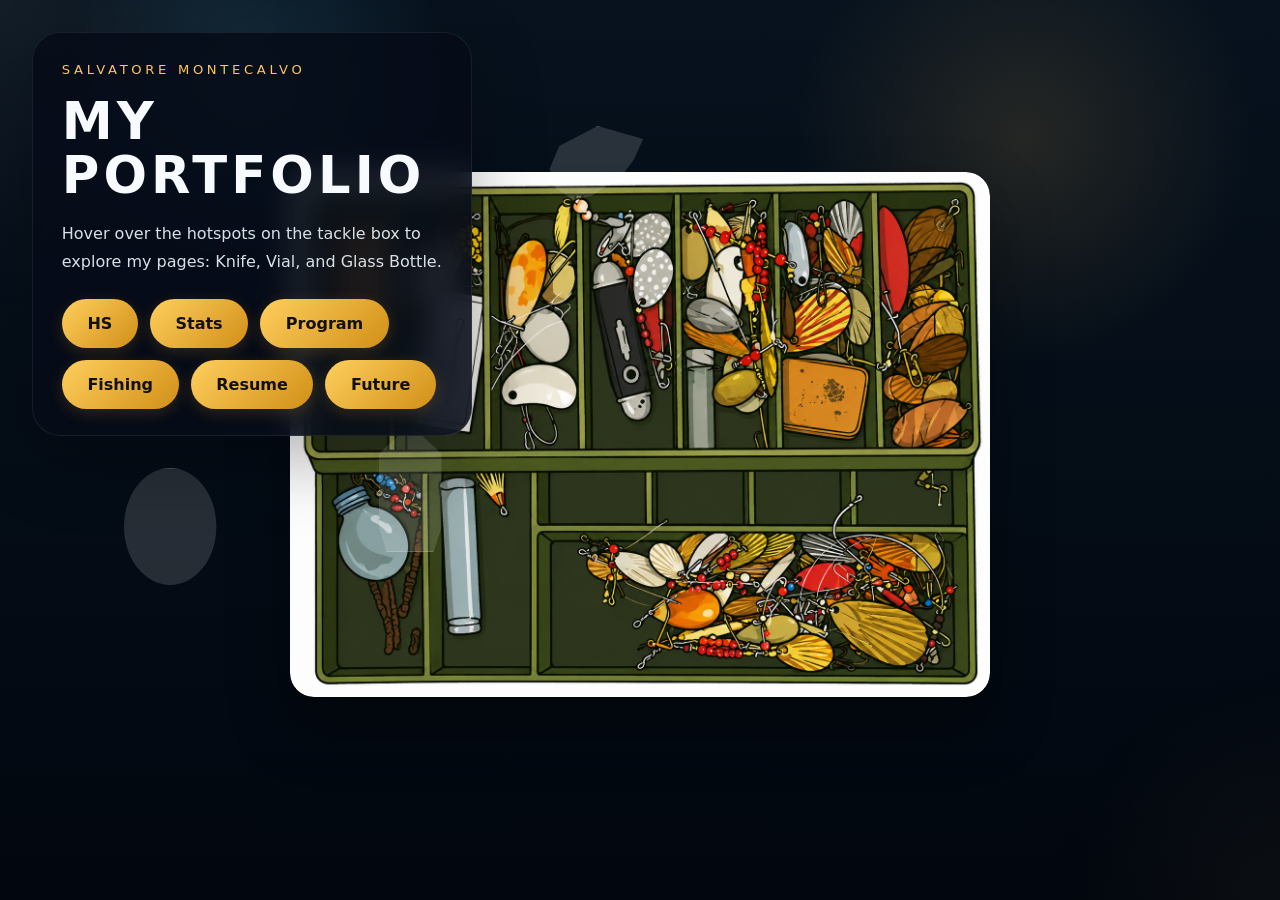
<file: index.html>
﻿<!DOCTYPE html>
<html lang="en">
<head>
  <meta charset="UTF-8" />
  <meta name="viewport" content="width=device-width, initial-scale=1.0" />
  <title>Salvatore Montecalvo | Fishing Portfolio</title>
  <link rel="stylesheet" href="tacklebox.css" />
</head>
<body>
  <section class="landing">
    <div class="tacklebox"><img src="better img.png" alt="Wooden tackle box landing image" /></div>

    <a href="about.html" class="hotspot knife" aria-label="Knife" data-label="Knife"></a>
    <a href="projects.html" class="hotspot vial" aria-label="Vial" data-label="Vial"></a>
    <a href="gallery.html" class="hotspot bottle" aria-label="Glass Bottle" data-label="Glass Bottle"></a>

    <div class="landing-copy">
      <p>Salvatore Montecalvo</p>
      <h1>My Portfolio</h1>
      <p>Hover over the hotspots on the tackle box to explore my pages: Knife, Vial, and Glass Bottle.</p>
      <div class="button-grid">
        <a href="about.html" class="button-link">HS</a>
        <a href="stats.html" class="button-link">Stats</a>
        <a href="projects.html" class="button-link">Program</a>
        <a href="fishing.html" class="button-link">Fishing</a>
        <a href="resume.html" class="button-link">Resume</a>
        <a href="future.html" class="button-link">Future</a>
      </div>
    </div>
  </section>
</body>
</html>
</file>
<file: tacklebox.css>
* {
  box-sizing: border-box;
}

html {
  scroll-behavior: smooth;
}

:root {
  color-scheme: dark;
  --bg: #07121e;
  --surface: rgba(9, 18, 30, 0.94);
  --text: #f7fbff;
  --muted: #a8bdcf;
  --accent: #ffc55f;
  --accent-strong: #69d4ff;
  --border: rgba(255, 255, 255, 0.12);
  --shadow: rgba(0, 0, 0, 0.3);
}

body {
  margin: 0;
  min-height: 100vh;
  font-family: 'Inter', system-ui, -apple-system, BlinkMacSystemFont, 'Segoe UI', sans-serif;
  background: radial-gradient(circle at 20% 10%, rgba(105, 212, 255, 0.15), transparent 15%),
    radial-gradient(circle at 80% 15%, rgba(255, 197, 95, 0.12), transparent 18%),
    linear-gradient(180deg, var(--bg) 0%, #02070f 100%);
  color: var(--text);
}

body::before {
  content: '';
  position: fixed;
  inset: 0;
  background: radial-gradient(circle at top left, rgba(255, 255, 255, 0.05), transparent 20%),
    radial-gradient(circle at bottom right, rgba(255, 197, 95, 0.04), transparent 15%);
  pointer-events: none;
}

main {
  width: min(100%, 900px);
  margin: 0 auto;
  padding: 1rem;
}

.page-shell {
  position: relative;
  overflow: hidden;
  padding: 2.25rem 2rem 2.5rem;
  margin: 2rem auto 3rem;
  background: rgba(5, 10, 12, 0.92);
  border: 1px solid rgba(255, 255, 255, 0.08);
  border-radius: 28px;
  box-shadow: 0 28px 70px rgba(0, 0, 0, 0.45);
}

.page-shell::before {
  content: '';
  position: absolute;
  inset: 0;
  background: url('tacklebox.jpg') center bottom / 380px no-repeat;
  opacity: 0.08;
  pointer-events: none;
}

.page-shell > * {
  position: relative;
  z-index: 1;
}

.landing {
  position: relative;
  width: 100vw;
  min-height: 100vh;
  display: flex;
  justify-content: center;
  align-items: center;
  padding: 2rem;
  overflow: hidden;
}

.landing-copy {
  position: absolute;
  top: 2rem;
  left: 2rem;
  max-width: 440px;
  padding: 1.6rem 1.8rem;
  border-radius: 28px;
  background: rgba(6, 12, 24, 0.88);
  border: 1px solid rgba(255, 255, 255, 0.08);
  backdrop-filter: blur(14px);
  box-shadow: 0 25px 70px rgba(0, 0, 0, 0.28);
}

.landing-copy p:first-child {
  margin: 0 0 0.85rem;
  font-size: 0.82rem;
  letter-spacing: 0.28em;
  text-transform: uppercase;
  color: var(--accent);
}

.landing-copy h1 {
  margin: 0 0 1.1rem;
  font-size: clamp(2.2rem, 4vw, 3.5rem);
  line-height: 1.05;
}

.landing-copy p:last-child {
  margin: 0;
  color: var(--muted);
  line-height: 1.75;
  font-size: 1rem;
}

.landing-copy .button-grid {
  display: flex;
  flex-wrap: wrap;
  gap: 0.75rem;
  margin-top: 1.4rem;
}

.landing-copy .button-link {
  margin-top: 0;
}

.hotspot {
  position: absolute;
  border-radius: 18px;
  transition: transform 0.2s ease, box-shadow 0.2s ease, background 0.2s ease;
  cursor: pointer;
  background: rgba(255, 255, 255, 0.05);
}

.hotspot:hover {
  transform: scale(1.08);
  background: rgba(255, 255, 255, 0.12);
  box-shadow: 0 0 36px rgba(255, 197, 95, 0.65), 0 0 58px rgba(105, 212, 255, 0.3);
}

.hotspot::before {
  content: attr(data-label);
  position: absolute;
  bottom: calc(100% + 0.75rem);
  left: 50%;
  transform: translateX(-50%);
  padding: 0.35rem 0.9rem;
  border-radius: 999px;
  background: rgba(6, 12, 24, 0.95);
  color: #fff;
  font-size: 0.74rem;
  font-weight: 700;
  letter-spacing: 0.08em;
  text-transform: uppercase;
  opacity: 0;
  pointer-events: none;
  transition: opacity 0.2s ease, transform 0.2s ease;
  white-space: nowrap;
}

.hotspot:hover::before {
  opacity: 1;
  transform: translateX(-50%) translateY(-4px);
}

.knife {
  top: 14%;
  left: 42%;
  width: 120px;
  height: 100px;
  clip-path: polygon(50% 0%, 88% 13%, 80% 34%, 70% 50%, 60% 58%, 45% 70%, 30% 74%, 15% 62%, 10% 43%, 18% 20%);
}

.vial {
  top: 48%;
  left: 29%;
  width: 78px;
  height: 120px;
  clip-path: polygon(40% 0%, 60% 0%, 90% 18%, 90% 80%, 80% 100%, 20% 100%, 10% 80%, 10% 18%);
}

.bottle {
  top: 52%;
  left: 9%;
  width: 110px;
  height: 130px;
  clip-path: ellipse(42% 45% at 50% 45%);
}

.hotspot.knife,
.hotspot.vial,
.hotspot.bottle {
  background: rgba(255, 255, 255, 0.14);
  border: 1px solid rgba(255, 255, 255, 0.18);
}

h1 {
  margin: 0 0 0.5rem;
  font-size: clamp(2.25rem, 4vw, 3.5rem);
  letter-spacing: 0.08em;
  text-transform: uppercase;
}

.subtitle {
  margin: 0 0 1.75rem;
  font-size: 1rem;
  color: #c8d2d9;
  max-width: 640px;
  margin-inline: auto;
}

p {
  margin: 0 0 1.25rem;
  line-height: 1.75;
  color: #d7e1e7;
}

a {
  color: #f8ecca;
  text-decoration: none;
}

a.button-link {
  display: inline-block;
  margin-top: 0.5rem;
  padding: 0.95rem 1.6rem;
  border-radius: 999px;
  background: linear-gradient(135deg, #ffcf5d, #d18f17);
  color: #111;
  font-weight: 700;
  transition: all 0.3s cubic-bezier(0.25, 0.46, 0.45, 0.94);
  transform: translateY(0);
  box-shadow: 0 4px 15px rgba(222, 146, 29, 0.2);
}

a.button-link:hover {
  transform: translateY(-3px) scale(1.05);
  box-shadow: 0 20px 40px rgba(222, 146, 29, 0.4);
}

.catch-summary {
  display: grid;
  gap: 1.5rem;
  margin: 1.8rem 0 2.2rem;
}

.catch-highlight {
  display: flex;
  flex-wrap: wrap;
  gap: 1.2rem;
  justify-content: space-between;
  align-items: flex-start;
  padding: 1.6rem;
  border-radius: 24px;
  background: rgba(255, 255, 255, 0.05);
  border: 1px solid rgba(255, 255, 255, 0.12);
}

.catch-highlight strong {
  display: block;
  font-size: clamp(1.5rem, 2.2vw, 2.2rem);
  color: var(--accent);
  margin-bottom: 0.45rem;
}

.catch-highlight p {
  margin: 0;
  color: var(--text);
  line-height: 1.7;
}

.catch-highlight .small-text {
  color: var(--muted);
  font-size: 0.95rem;
}

.catch-grid {
  display: grid;
  gap: 1rem;
  grid-template-columns: repeat(auto-fit, minmax(180px, 1fr));
}

.catch-card {
  padding: 1.35rem 1.3rem;
  border-radius: 22px;
  background: rgba(255, 255, 255, 0.06);
  border: 1px solid rgba(255, 255, 255, 0.08);
  box-shadow: 0 18px 35px rgba(0, 0, 0, 0.18);
  transition: transform 0.2s ease, border-color 0.2s ease;
}

.catch-card:hover {
  transform: translateY(-4px);
  border-color: rgba(255, 197, 95, 0.4);
}

.catch-card h2 {
  margin: 0 0 0.45rem;
  font-size: 1rem;
  letter-spacing: 0.08em;
  text-transform: uppercase;
  color: var(--accent-strong);
}

.catch-card strong {
  display: block;
  font-size: 2rem;
  margin-bottom: 0.5rem;
  color: var(--text);
}

.catch-card p {
  margin: 0;
  color: var(--muted);
  line-height: 1.65;
}

.tacklebox {
  position: relative;
  width: 700px;
  max-width: 95%;
  margin: 0 auto 2rem;
  border-radius: 24px;
  overflow: hidden;
  box-shadow: inset 0 0 0 1px rgba(255, 255, 255, 0.06), 0 30px 60px rgba(0, 0, 0, 0.35);
  animation: openBox 1s ease-out;
}

.tacklebox img {
  width: 100%;
  height: auto;
  display: block;
  border-radius: 24px;
  object-fit: cover;
  background: #1d281e;
}

.lure {
  position: absolute;
  display: block;
  border: 2px solid transparent;
  cursor: pointer;
  transition: border-color 0.2s ease, box-shadow 0.2s ease, transform 0.2s ease;
}

.lure:hover {
  border-color: gold;
  box-shadow: 0 0 20px rgba(255, 215, 0, 0.8);
  transform: scale(1.03);
}

.lure:hover::after {
  content: attr(data-title);
  position: absolute;
  top: -30px;
  left: 50%;
  transform: translateX(-50%);
  background: rgba(0, 0, 0, 0.88);
  color: white;
  padding: 6px 10px;
  border-radius: 8px;
  font-size: 12px;
  white-space: nowrap;
}

.lure1 {
  top: 35px;
  left: 40px;
  width: 120px;
  height: 60px;
}

.lure2 {
  top: 35px;
  left: 200px;
  width: 120px;
  height: 60px;
}

.lure3 {
  top: 35px;
  left: 360px;
  width: 120px;
  height: 60px;
}

.lure4 {
  top: 115px;
  left: 40px;
  width: 120px;
  height: 60px;
}

.lure5 {
  top: 115px;
  left: 200px;
  width: 120px;
  height: 60px;
}

.lure6 {
  top: 115px;
  left: 360px;
  width: 120px;
  height: 60px;
}

.info-grid {
  display: grid;
  grid-template-columns: repeat(3, minmax(180px, 1fr));
  gap: 1rem;
  margin-top: 1.75rem;
}

.info-card {
  background: rgba(20, 28, 34, 0.95);
  border: 1px solid rgba(255, 255, 255, 0.08);
  border-radius: 22px;
  padding: 1.35rem;
  min-height: 170px;
  display: flex;
  flex-direction: column;
  justify-content: space-between;
  box-shadow: 0 22px 40px rgba(0, 0, 0, 0.25);
  transition: transform 0.25s ease, border-color 0.25s ease;
}

.info-card:hover {
  transform: translateY(-4px);
  border-color: rgba(255, 215, 0, 0.35);
}

.info-card span {
  display: inline-block;
  font-weight: 700;
  text-transform: uppercase;
  letter-spacing: 0.12em;
  color: #f7e6b8;
  margin-bottom: 0.85rem;
}

.info-card p {
  margin: 0;
  color: #ccd6dd;
}

.card-1 { transform: rotate(-1.5deg); }
.card-2 { transform: rotate(1deg); }
.card-3 { transform: rotate(-0.5deg); }
.card-4 { transform: rotate(1.4deg); }
.card-5 { transform: rotate(-1.2deg); }
.card-6 { transform: rotate(0.8deg); }

@media (max-width: 980px) {
  .landing-copy {
    left: 50%;
    top: 1.5rem;
    transform: translateX(-50%);
    max-width: 92%;
  }
}

@media (max-width: 760px) {
  .landing {
    padding: 1.2rem;
  }

  .landing-copy {
    padding: 1.2rem 1.3rem;
  }

  .knife {
    top: 18%;
    left: 41%;
    width: 95px;
    height: 85px;
  }

  .vial {
    top: 52%;
    left: 31%;
    width: 60px;
    height: 95px;
  }

  .bottle {
    top: 58%;
    left: 10%;
    width: 90px;
    height: 108px;
  }
}

@media (max-width: 520px) {
  .landing-copy {
    top: auto;
    bottom: 1.5rem;
    left: 50%;
    transform: translateX(-50%);
    width: calc(100% - 2rem);
    padding: 1rem 1.1rem;
  }

  .hotspot::before {
    font-size: 0.68rem;
    padding: 0.3rem 0.75rem;
  }
}

/* Tackle Box Open Animation */
@keyframes openBox {
  0% {
    transform: scale(0.8) rotateY(-10deg);
    opacity: 0;
  }
  50% {
    transform: scale(1.05) rotateY(5deg);
    opacity: 0.8;
  }
  100% {
    transform: scale(1) rotateY(0deg);
    opacity: 1;
  }
}

@media (max-width: 900px) {
  .info-grid {
    grid-template-columns: repeat(2, minmax(160px, 1fr));
  }
}

@media (max-width: 640px) {
  .page-shell {
    padding: 1.5rem 1rem 2rem;
  }

  .info-grid {
    grid-template-columns: 1fr;
  }

  .tacklebox {
    width: 100%;
  }
}

/* Back to Top Bobber */
.back-to-top {
  position: fixed;
  bottom: 20px;
  right: 20px;
  width: 60px;
  height: 60px;
  border-radius: 50%;
  background: linear-gradient(45deg, #ff0000 50%, #ffffff 50%);
  color: #000;
  text-decoration: none;
  display: flex;
  align-items: center;
  justify-content: center;
  font-size: 24px;
  font-weight: bold;
  box-shadow: 0 4px 20px rgba(0, 0, 0, 0.3);
  transition: all 0.3s ease;
  animation: bob 2s ease-in-out infinite;
  z-index: 1000;
}

.back-to-top:hover {
  transform: scale(1.1);
  box-shadow: 0 6px 30px rgba(0, 0, 0, 0.5);
}

@keyframes bob {
  0%, 100% {
    transform: translateY(0);
  }
  50% {
    transform: translateY(-10px);
  }
}
</file>
